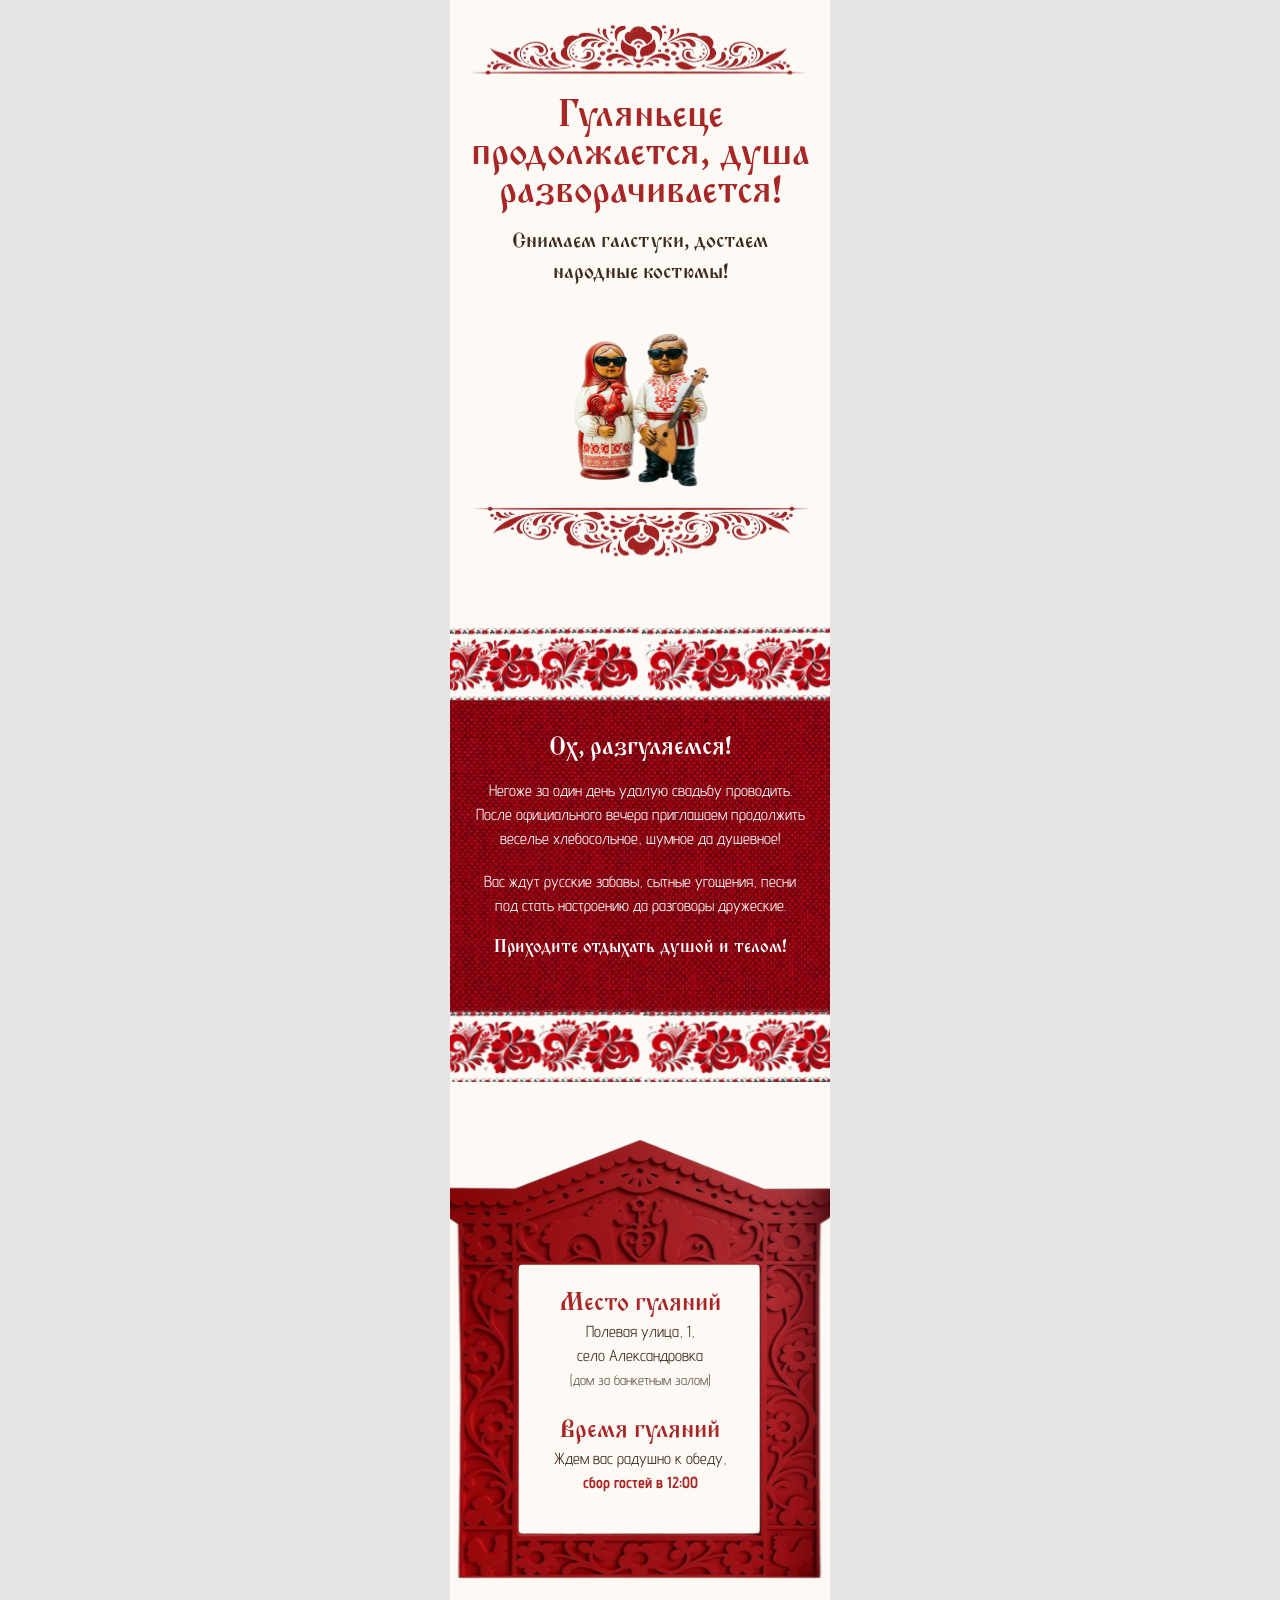
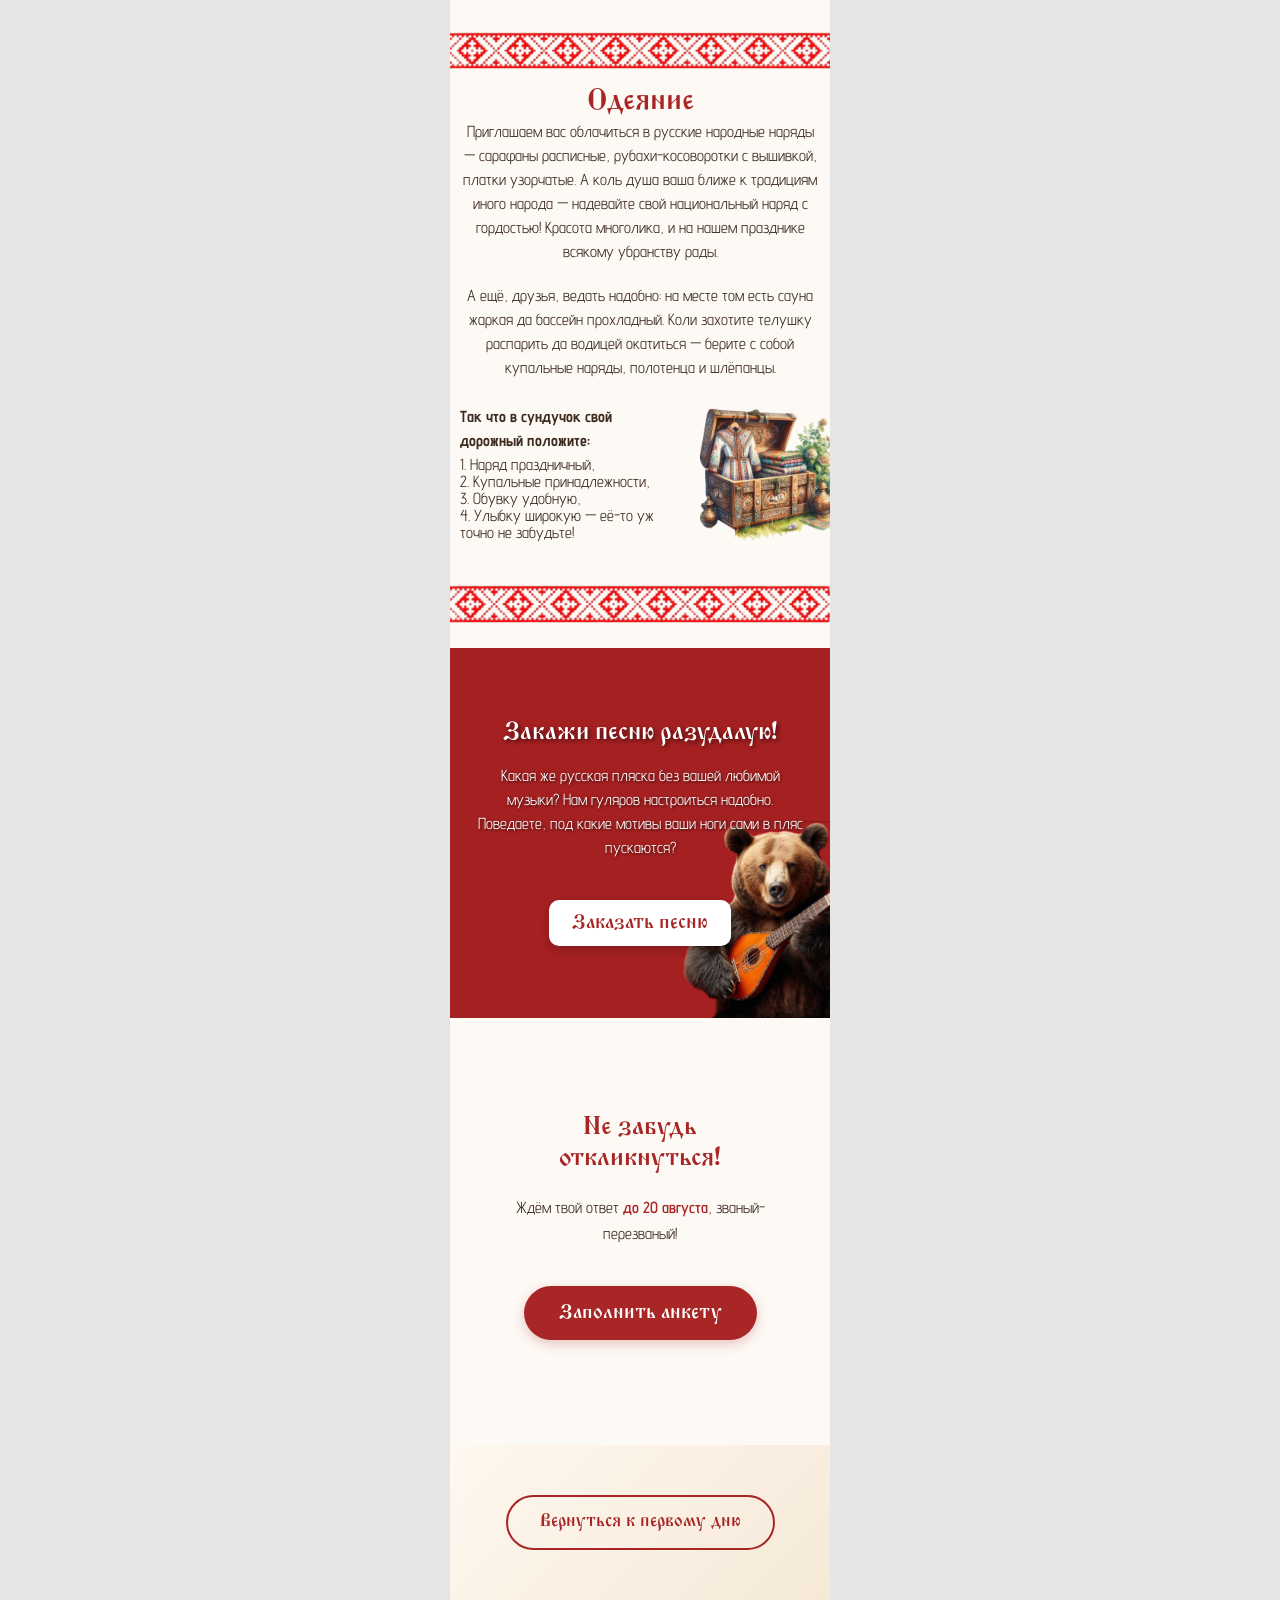
<file: day2.html>
<!DOCTYPE html>
<html lang="ru">

<head>
    <meta charset="UTF-8">
    <meta name="viewport" content="width=device-width, initial-scale=1.0">
    <title>Приглашение на второй день</title>

    <!-- Подключаем похожий рукописный шрифт для основного текста -->
    <link rel="preconnect" href="https://fonts.googleapis.com">
    <link rel="preconnect" href="https://fonts.gstatic.com" crossorigin>
    <link href="https://fonts.googleapis.com/css2?family=Advent+Pro:wght@300;600&display=swap" rel="stylesheet">
    <link href="https://fonts.googleapis.com/css2?family=Marck+Script&display=swap" rel="stylesheet">

</head>

<style>
/* --- БЛОК НАПОМИНАНИЯ ОБ АНКЕТЕ --- */
.rsvp-reminder {
    text-align: center;
    padding: 50px 30px 60px;
    margin: 45px 20px;
    background: transparent;
}

.divider-ornament {
    font-size: 1.8rem;
    color: var(--color-red);
    margin-bottom: 25px;
    letter-spacing: 15px;
}

.reminder-title {
    font-family: var(--font-title);
    font-size: 26px;
    color: var(--color-red);
    margin-bottom: 20px;
    font-weight: normal;
    line-height: 1.2;
}

.reminder-text {
    font-family: 'Advent Pro', sans-serif;
    font-size: 16px;
    color: var(--color-text);
    line-height: 1.6;
    margin-bottom: 15px;
    text-align: center;
}

.reminder-text strong {
    color: var(--color-red);
    font-weight: 600;
}

.btn-rsvp {
    display: inline-block;
    margin-top: 25px;
    padding: 12px 35px;
    background: var(--color-red);
    color: #fff;
    text-decoration: none;
    border-radius: 50px;
    font-family: var(--font-title);
    font-size: 20px;
    box-shadow: 0 4px 12px rgba(168, 38, 38, 0.25);
    transition: all 0.3s ease;
}

.btn-rsvp:hover {
    transform: translateY(-2px);
    box-shadow: 0 6px 18px rgba(168, 38, 38, 0.4);
    background: #8b1e1e;
}

/* --- БЛОК ПЕРЕХОДА НА ПЕРВЫЙ ДЕНЬ --- */
.first-day-link {
    text-align: center;
    padding: 50px 30px 70px;
    background: linear-gradient(135deg, #fff8f0 0%, #f5e8d6 100%);
    margin-top: 30px;
}

.first-day-text {
    font-family: var(--font-title);
    font-size: 24px;
    color: var(--color-red);
    margin-bottom: 25px;
    text-align: center;
    font-weight: normal;
}

.btn-first-day {
    display: inline-block;
    padding: 12px 32px;
    background: transparent;
    color: var(--color-red);
    text-decoration: none;
    border: 2px solid var(--color-red);
    border-radius: 50px;
    font-family: var(--font-title);
    font-size: 18px;
    transition: all 0.3s ease;
}

.btn-first-day:hover {
    background: var(--color-red);
    color: #fff;
    transform: translateY(-2px);
    box-shadow: 0 4px 12px rgba(168, 38, 38, 0.3);
}
    
    /* --- НАСТРОЙКИ ШРИФТОВ --- */
@font-face {
    font-family: 'Monomakh';
    src: url('day2/fonts/MonomakhUnicode.otf') format('opentype');
    font-weight: normal;
    font-style: normal;
    font-display: swap;
}


.ss {
    font-family: var(--font-title);
}

:root {
    --color-red: #a82626;
    --color-text: #3d2b1f;
    --font-title: 'Monomakh', serif;
}

* {
    box-sizing: border-box;
    margin: 0;
    background-color: #FDF9F5;
    padding: 0;
}

body {
    background-color: #e5e5e5;
    /* Серый фон вокруг сайта */
    color: var(--color-text);
    font-family: 'Advent Pro', sans-serif;;
    font-size: 20px;
    line-height: 1.5;
    -webkit-font-smoothing: antialiased;
    display: flex;
    justify-content: center;
    min-height: 100vh;
}

/* --- ГЛАВНЫЙ КОНТЕЙНЕР 380PX --- */
.site-container {
    width: 380px;
    overflow: hidden;
    /* Чтобы ничего не вылезало */
    position: relative;
}

img {
    max-width: 100%;
    height: auto;
    display: block;
}

h1,
h2,
h3 {
    font-family: var(--font-title);
    color: var(--color-red);
    text-align: center;
    font-weight: normal;
    line-height: 1.2;
}

p {
    margin-bottom: 1.2em;
    text-align: justify;
    font-size: 16px;
    text-align: center;
}

.narad {
    line-height: 17px;
    text-align: left;
}

.left {
    text-align: left;
    margin-bottom: 3px;
}

/* --- БАННЕР (ШАПКА) --- */
.banner {
    display: flex;
    flex-direction: column;
    align-items: center;
    padding: 20px 15px;
    gap: 15px;
}

.banner-text-block {
    text-align: center;
    padding: 0 5px;
}

.banner-text-block h1 {
    font-size: 2.4rem;
    /* Чуть уменьшил, чтобы влезло в 380px */
    margin-bottom: 15px;
    line-height: 38px;
}

.banner-text-block p.subtitle {
    font-size: 1.3rem;
    text-align: center;
}

.banner-images-row {
    display: flex;
    flex-direction: column;
    align-items: center;
    justify-content: center;
    gap: 10px;
    width: 100%;
}

.banner-images-row img {
    object-fit: contain;
}

/* --- ОБЩИЕ СТИЛИ ДЛЯ СЕКЦИЙ С ФОНОМ --- */
.bg-section {
    position: relative;
    padding: 50px 25px;
    min-height: 370px;
    display: flex;
    flex-direction: column;
    justify-content: center;
    align-items: center;
    text-align: center;
    background-size: cover;
    background-position: center;
    background-repeat: no-repeat;
    width: 100%;
}

.bg-section .content-box {
    position: relative;
    z-index: 2;
    background-color: transparent;
    width: 100%;
}

.bg-section h2 {
    font-size: 25px;
    margin-bottom: 15px;
}

/* Специфичные фоны */
.bg-f1 {
    background-image: url('day2/images/f1.svg');
    margin-top: 45px;
    height: 455px;
}

.bg-d1 {
    background-image: url('day2/images/d1.svg');
    height: 450px;
    margin-top: 55px;
    padding: 5px;
    background-size: cover;
}

.mm {
    margin-bottom: 0 !important;
}

.bbb {
    padding: 35px;
    top: 40px;
}

.m_b {
    background-color: transparent;
}

.bb {
    font-size: 18px !important;
}

/* --- БЛОК ОДЕЯНИЕ --- */
.dress-code-section {
    margin-top: 45px;
}

.dcs {
    padding: 0px 10px;
}

.dress-code-text-intro {
    margin-bottom: 25px;
}

.ode {
    margin-top: 15px;
}

/* Блок с обтеканием картинки */
.dress-code-mixed {
    display: flex;
    flex-wrap: wrap;
    gap: 15px;
    margin-bottom: 25px;
    align-items: flex-start;
}

.mixed-text-left {
    flex: 1 1 200px;
    /* Текст занимает оставшееся место */
    text-align: left !important;
}

.mixed-img-right {
    flex: 0 0 140px;
    /* Фиксированная ширина картинки справа */
    max-width: 140px;
    margin-right: -10px;
}

.mb {
    background-color: transparent;
}

.bg-music {
    background-image: url('day2/images/f2.svg'); /* Замените на путь к вашему файлу */
    background-size: cover;
    background-position: center;
    background-repeat: no-repeat;
    width: 380px;
    margin-top: 25px;
}

.dress-code-footer-img {
    margin: 20px auto 0;
    display: block;
    max-width: 100%;
}

/* --- ФИНАЛЬНЫЙ БЛОК --- */
.final-section {
    padding: 60px 25px;
    text-align: center;
}

.final-section p {
    text-align: center;
    font-size: 16px;
}

.btn-music {
    display: inline-block;
    margin-top: 20px;
    padding: 8px 23px;
    background: #fff;
    color: var(--color-red);
    text-decoration: none;
    border-radius: 10px;
    font-family: var(--font-title);
    font-size: 20px;
    box-shadow: 0 4px 10px rgba(0, 0, 0, 0.2);
    transition: transform 0.2s;
}

.bcg_f {
    background-color: transparent;
    color: white;
}

.btn-music:hover {
    transform: scale(1.05);
}

.bf {
    text-align: center;
}
</style>

<body>
    <!-- Контейнер строго 380px -->
    <div class="site-container">

        <!-- 1. БАННЕР -->
        <header class="banner">
            <img src="day2/images/b1.svg" alt="Верхний орнамент">

            <div class="banner-text-block">
                <h1>Гуляньеце продолжается, душа разворачивается!</h1>
                <p class="subtitle ss">Снимаем галстуки, достаем<br>народные костюмы!</p>
            </div>

            <div class="banner-images-row">
                <img src="day2/images/b2.svg" alt="Декор">
                <img src="day2/images/b3.svg" alt="Декор">
            </div>
        </header>

        <!-- 2. КОНЦЕПЦИЯ (Фон f1) -->
        <section class="bg-section bg-f1">
            <div class="content-box">
                <h2 class="bcg_f">Ох, разгуляемся!</h2>
                <p class="bcg_f bf">Негоже за один день удалую свадьбу проводить. После официального вечера приглашаем
                    продолжить веселье
                    хлебосольное, шумное да душевное!</p>
                <p class="bcg_f bf">Вас ждут русские забавы, сытные угощения, песни под стать настроению да разговоры
                    дружеские. </p>
                <h2 class="bcg_f bb">Приходите отдыхать душой и телом!</h2>
            </div>
        </section>

        <!-- 3. МЕСТО И ВРЕМЯ (Фон d1) -->
        <section class="bg-section bg-d1">
            <div class="content-box bbb">
                <h2 class="m_b mm">Место гуляний</h2>
                <p class="m_b" style="text-align: center; font-size: 16px">Полевая улица, 1, <br> село
                    Александровка<br><span style="font-size: 14px; opacity: 0.8;">(дом за банкетным залом)</span></p>

                <h2 class="m_b mm" style="margin-top: 25px;">Время гуляний</h2>
                <p class="m_b" style="text-align: center; font-size: 16px">Ждем вас радушно к обеду,<br><span
                        style="color: var(--color-red); font-weight: bold;">сбор гостей в 12:00</span></p>
            </div>
        </section>

        <!-- 4. ОДЕЯНИЕ -->
        <section class="dress-code-section">
            <img src="day2/images/o1.svg" alt="Заголовок Одеяние" class="top-decor">

            <div class="dcs">

                <h2 class="ode">Одеяние</h2>

                <div class="dress-code-text-intro">
                    <p>Приглашаем вас облачиться в русские народные наряды — сарафаны расписные, рубахи-косоворотки с
                        вышивкой, платки узорчатые. А коль душа ваша ближе к традициям иного народа — надевайте свой
                        национальный наряд с гордостью! Красота многолика, и на нашем празднике всякому убранству рады.
                    </p>
                    <p>А ещё, друзья, ведать надобно: на месте том есть сауна жаркая да бассейн прохладный. Коли
                        захотите
                        телушку распарить да водицей окатиться — берите с собой купальные наряды, полотенца и шлёпанцы.
                    </p>
                </div>

                <div class="dress-code-mixed">
                    <div class="mixed-text-left">
                        <p class="left"><strong>Так что в сундучок свой дорожный положите:</strong></p>
                        <p class="narad">1. Наряд праздничный,<br>
                            2. Купальные принадлежности,<br>
                            3. Обувку удобную,<br>
                            4. Улыбку широкую — её-то уж точно не забудьте!</p>
                    </div>
                    <img src="day2/images/o2.svg" alt="Сундук" class="mixed-img-right">
                </div>
            </div>

            <img src="day2/images/o3.svg" alt="Нижний декор" class="dress-code-footer-img">

        </section>

        <!-- 5. МУЗЫКА (Фон f1) -->
        <!-- 5. МУЗЫКА -->
        <section class="bg-section bg-music final-section">
            <div class="content-box" style="background: transparent; border: none; box-shadow: none;">
                <h2 class="mb" style="color: #fff; text-shadow: 2px 2px 4px rgba(0,0,0,0.6);">Закажи песню разудалую!</h2>
                <p style="color: #fff; text-shadow: 1px 1px 3px rgba(0,0,0,0.7);" class="mb">Какая же русская пляска без вашей
                    любимой музыки? Нам гуляров настроиться надобно. Поведаете, под какие мотивы ваши ноги сами в пляс
                    пускаются?</p>
                <a href="https://forms.gle/125VCRyxL9qdAfGcA" class="btn-music" class="mb">Заказать песню</a>
            </div>
        </section>

                 <!-- 6. НАПОМИНАНИЕ ОБ АНКЕТЕ -->
        <section class="rsvp-reminder">
            <h2 class="reminder-title">Не забудь откликнуться!</h2>
            <p class="reminder-text">Ждём твой ответ <strong>до 20 августа</strong>, званый-перезваный!</p>
            <a href="https://forms.gle/YvJXvfGfdkyDGkpm7" class="btn-rsvp">
                Заполнить анкету
            </a>
        </section>

        <!-- 7. ПЕРЕХОД НА ПЕРВЫЙ ДЕНЬ -->
        <section class="first-day-link">
            <a href="../index.html" class="btn-first-day">
                Вернуться к первому дню
            </a>
        </section>

    </div>

</body>

</html>
</file>
